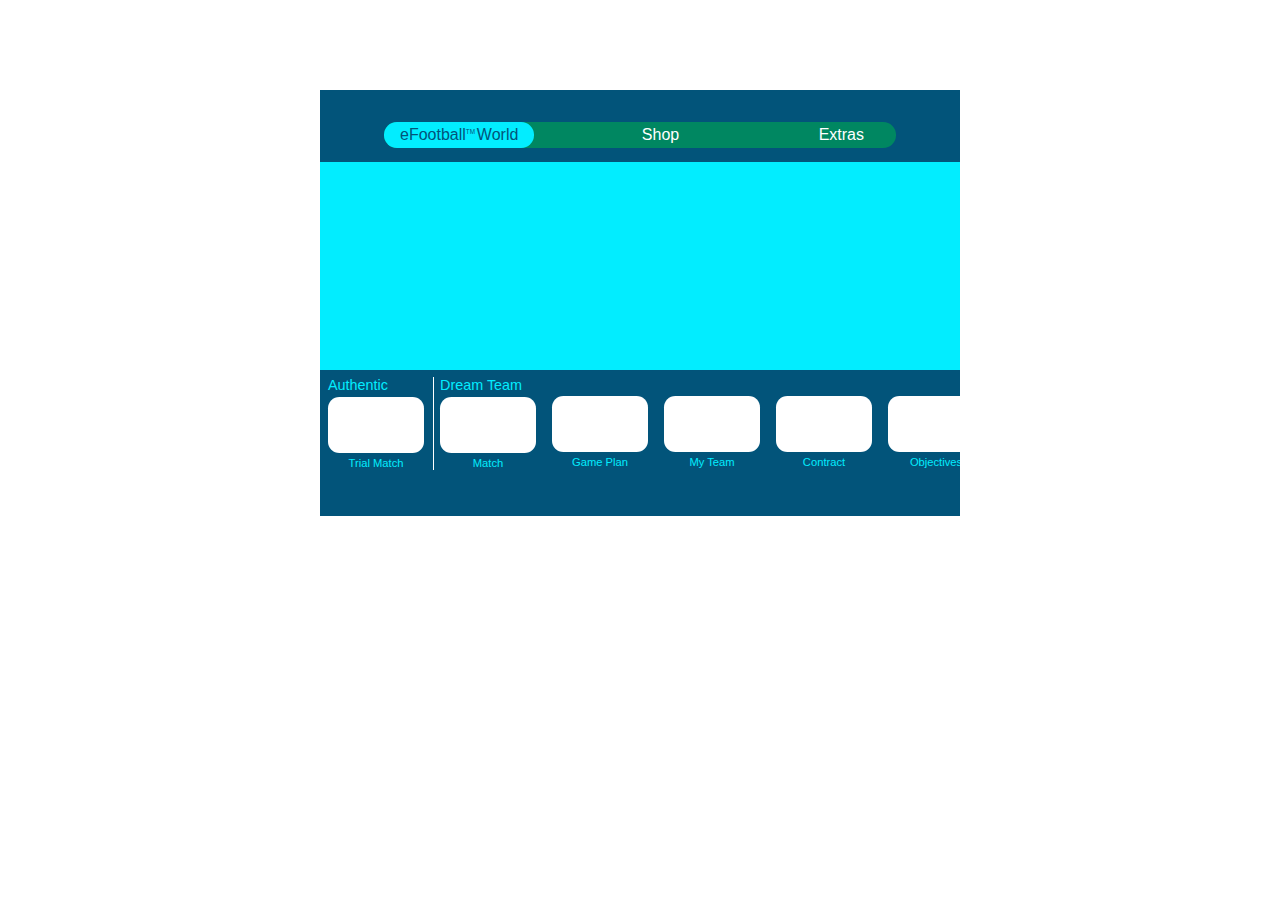
<file: a/index.html>
<!DOCTYPE html>
<html lang="en">
<head>
    <meta charset="UTF-8">
    <meta http-equiv="X-UA-Compatible" content="IE=edge">
    <meta name="viewport" content="width=device-width, initial-scale=1.0">
    <title>pesUI </title>
    <link rel="stylesheet" type="text/css" href="styles.css">
</head>
<body>
    <div class="container">
        <nav class="top-nav">
                <a href="#"  id="home" class="active">eFootball<sup>TM </sup>World</a>
                <a href="#" id="shop">Shop</a>
                <a href="#" id="extras">Extras</a>
            </nav>
        <div class="home">
            <div class="top"></div>
            <div class="image-slider"></div>
            <nav class="bottom-nav">
                <div class="one">
                    <h3>Authentic</h3>
                    <a href="#">
                        <div></div>
                        <h4>Trial Match</h4>
                    </a>
                </div>
                <div class="one nnnnn">
                    <h3>Dream Team</h3>
                    <a href="#">
                        <div></div>
                        <h4>Match</h4>
                    </a>
                </div>
                <div>
                    <a href="#">
                        <div></div>
                        <h4>Game Plan</h4>
                    </a>
                </div>
                <div>
                    <a href="#">
                        <div></div>
                        <h4>My Team</h4>
                    </a>
                </div>
                <div>
                    <a href="#">
                        <div></div>
                        <h4>Contract</h4>
                    </a>
                </div>
                <div>
                    <a href="#">
                        <div></div>
                        <h4>Objectives</h4>
                    </a>
                </div>
            </nav>
        </div>
        <div class="shop display-none">
            <div class="top"></div>
            <div class="img"></div>
            <div class="bottom-nav2">
                <div class="coins">
                    <div class="icon"></div>
                    <div class="text">
                    <h4>eFootball<sup>TM</sup> Coins</h4>
                    <p>You can purchase eFootball<sup>TM</sup> Coins</p>
                    </div> 
                </div>
                <div class="points">
                    <div class="icon"></div>
                    <div class="text">
                    <h4>eFootball<sup>TM</sup> Points</h4>
                    <p>You can exchange eFootball<sup>TM</sup> Points for rewards here.</p>
                    </div>
                </div>
            </div>
        </div>
        <div class="extras display-none">
            <div class="wrapper">
                <div class="user-info faq">
                    <div class="icon"></div>
                    <div class="text">
                    <h4>User Information</h4>
                    <p>Configure your personal information.</p>
                    </div> 
                </div>
                <div class="help faq">
                    <div class="icon"></div>
                    <div class="text">
                    <h4>Help</h4>
                    <p>Commands and how to play<br> each mode.</p>
                    </div>
                </div>
                <div class="support faq">
                    <div class="icon"></div>
                    <div class="text">
                    <h4>Support</h4>
                    <p>View your Balance Sheet,link<br> your COINAMI ID, etc.</p>
                    </div> 
                </div>
                <div class="game-settings faq">
                    <div class="icon"></div>
                    <div class="text">
                    <h4>Game Settings</h4>
                    <p>Configure your play settings.</p>
                    </div> 
                </div>
                <div class="training faq">
                    <div class="icon"></div>
                    <div class="text">
                    <h4>Training</h4>
                    <p>Learn the match commands.</p>
                    </div>
                </div>
            </div>    
        </div>
    </div>
<script type="text/javascript" src="script.js"></script>
</body>
</html>
</file>
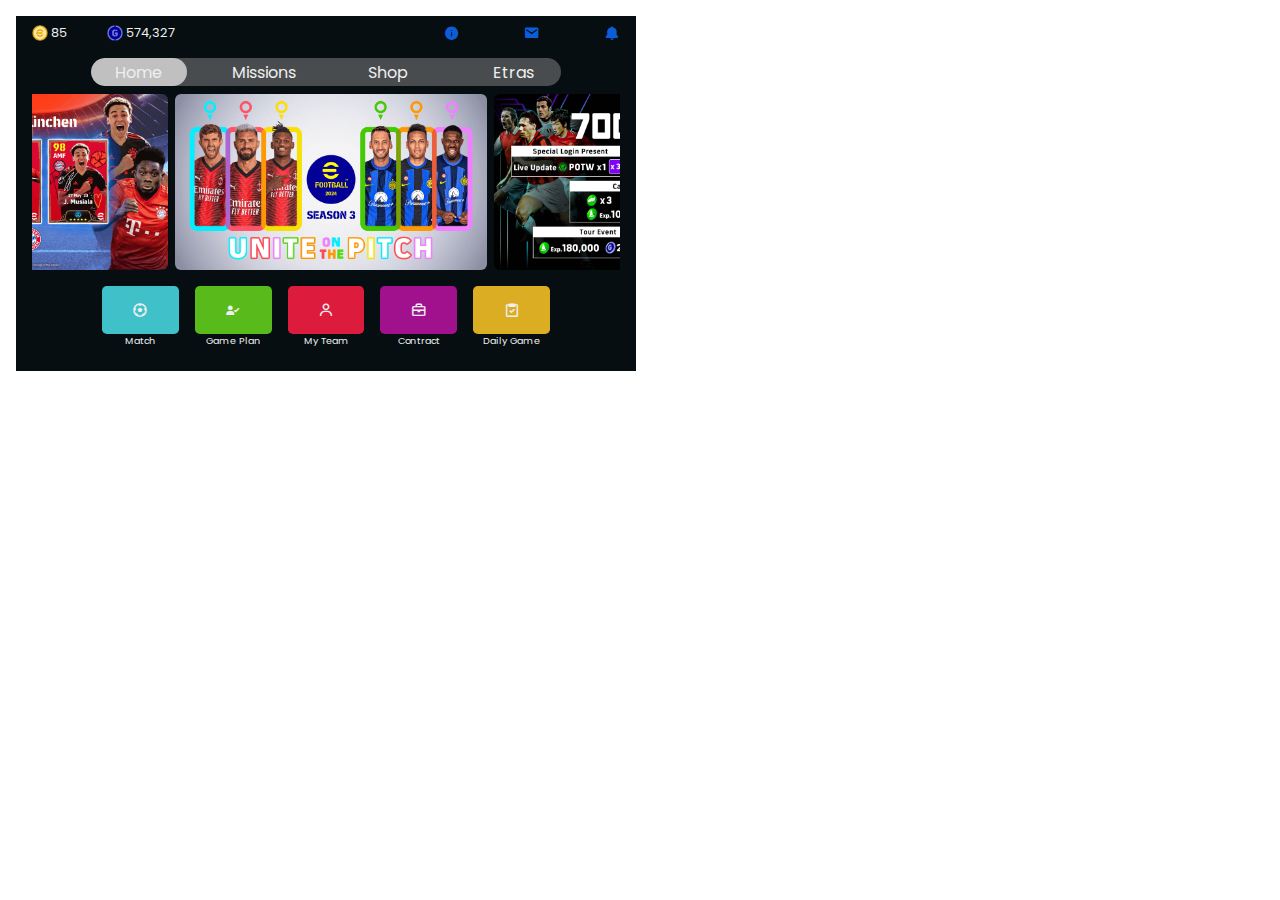
<file: UI/index.html>
<!DOCTYPE html>
<html lang="en">
<head>
    <meta charset="UTF-8">
    <meta http-equiv="X-UA-Compatible" content="IE=edge">
    <meta name="viewport" content="width=device-width, initial-scale=1.0">
    <title>eFootball UI</title>
    <link rel="stylesheet" type="text/css" href="css/styles.css">
    <link href='https://unpkg.com/boxicons@2.1.4/css/boxicons.min.css' rel='stylesheet'>
</head>
<body>
    <div>
        <div style="display: none;" class="loading-screen popup-menu">
            <div class="popup-toggle">
                <i class='bx bx-slider'></i>
            </div>
            <ul class="menu">
                <li>
                    <a href="#">Legal and Privacy</a>
                </li>
                <li>
                    <a href="#">General Contact</a>
                </li>
                <li>
                    <a href="#">Data Transfer</a>
                </li>
                <li>Graphics</li>
                <li class="clear-cache">
                    <span>Clear Cache</span>
                    <div class="cache-div">
                        <span>Clear Cache?</span>
                        <p>Clearing the data cache may fix some problems with the game.</p>
                        <div>
                            <button>Cancel</button>
                            <button>Clear</button>
                            <button style="display: none;">OK</button>
                        </div>
                    </div>
                </li>
                <li>Delete Live Update</li>
            </ul>
        </div>
        <div class="sections">
            <nav>
                <div class="aaa">
                    <div class="currency">
                        <div class="coins">
                            <img src="assets/icons/coins.png">
                            <span>85</span>
                        </div>
                        <div class="gp">
                            <img src="assets/icons/gp.png">
                            <span>574,327</span>
                        </div>
                    </div>
                    <div class="info">
                        <i class='bx bxs-info-circle'></i>
                        <i class='bx bxs-envelope'></i>
                        <i class='bx bxs-bell'></i>
                    </div>
                </div>
                <div class="bbb"> 
                    <ul>
                        <li class="active">Home</li>
                        <li>Missions</li>
                        <li>Shop</li>
                        <li>Etras</li>
                    </ul>
                </div>
            </nav>
            <section class="home">
                <div class="carousel">
                   <div>
                        <img src="assets/banners/banner1.png">
                        <img src="assets/banners/banner2.png">
                        <img src="assets/banners/banner3.png">
                        <img src="assets/banners/banner4.png"> 
                   </div>
                </div>
                <div class="home-nav">
                    <div>
                        <i class='bx bx-football'></i>
                        <span>Match</span>
                    </div>
                    <div>
                        <i class='bx bxs-user-check'></i>
                        <span>Game Plan</span>
                    </div>
                    <div>
                        <i class='bx bx-user'></i>
                        <span>My Team</span>
                    </div>
                    <div>
                        <i class='bx bx-briefcase'></i>
                        <span>Contract</span>
                    </div>
                    <div>
                        <i class='bx bx-task'></i>
                        <span>Daily Game</span>
                    </div>
                </div>
            </section>
            <section class="inbox" style="display: none;">
                <h3>Inbox</h3>
                <div class="items">
                    <div class="item">
                        <div class="item-content" style="display: none;">
                            <div class="icon">
                                <i class='bx bxs-traffic-cone'></i>
                            </div>
                            <div class="text">
                                <p>
                                    Daily Game: En Route Reward
                                </p>
                                <p>
                                    Exp. 1000 Training Program x1
                                </p>
                            </div>
                            <div class="date">
                                <span>17/01/2024</span>
                            </div>
                        </div> 
                        <div class="item-popup" style="display: none;">
                            <i class='bx bxs-traffic-cone'></i>
                            <p>Item Claimed</p>
                            <span>Exp. 1,000 Training Programme x1</span>
                            <button>OK</button>
                        </div>    
                    </div>
                </div>    
                <div class="buttons">
                    <button class="back">
                       <i class='bx bxs-chevron-left'></i> Back
                    </button>
                    <button class="receive-all">
                        Receive All
                    </button>
                </div>  
            </section> 
        </div>
    </div>
<script type="text/javascript" src="jS/script.js"></script>
</body>
</html>
</file>
<file: a/styles.css>
*, *::before, *::after{
	box-sizing: border-box;
	margin: 0;
	padding: 0;
	list-style: none;
	text-decoration: none;
	color: white;
	font-family: sans-serif;
	: 1px solid black;
}
:root{
	--primaryColor: #02547a;
	--secondaryColor: #008761;
	--thirdKit: #02edff;
	/*--yellow: #c4d100;
	--pink: #f94bd2;*/
}
body{
	display: flex;
	align-items: center;
	justify-content: center;
}
.container{
	margin-top: 10vh;
	background: var(--primaryColor);
	width: 40em;
	height: auto;
	position: relative;
}
.home{
	width: 100%;
    height: 426px;
	display: flex;
	align-items: center;
	flex-direction: column;
	/*display: none;*/
}
.top{
	width: 100%;
	height: 2em;
	background: transparent;
}
.top-nav{
	position: absolute;
	top: 2em;
	left: 50%;
	transform: translateX(-50%);
	background: var(--secondaryColor);
	width: 80%;
	border-radius: .8em;
	display: flex;
	align-items: center;
	justify-content: space-between;
}
.top-nav a{
	padding: .25em 1em;
	border-radius: .8em;
}
.top-nav a:nth-child(2){
	padding: .25em 1.5em;
	margin-left: -23px;
}
.top-nav a:nth-child(3){
	padding: .25em 2em;
	margin-left: -23px;
}
.top-nav a.active{
	background: var(--thirdKit);
	color: var(--primaryColor);
}
sup{
	font-size: .4rem;
	color: inherit;
}
.image-slider{
	width: 100%;
	height: 13em;
	background: var(--thirdKit);
	margin-top: 2.5em;
}
.bottom-nav{
	width: 100%;
	display: flex;
	align-items: center;
	flex-direction: row;
	overflow-x: auto;
}
.bottom-nav div{
	padding: 1em .5em;
}
.bottom-nav .one{
	transform: translateY(-9px);
}
.bottom-nav .one h3{
	font-size: .9em;
	font-weight: 400;
	color: var(--thirdKit);
	padding-bottom: .3em;
}
.bottom-nav div a h4{
	font-size: .7em;
	font-weight: 400;
	color: var(--thirdKit);
	text-align: center;
	padding-top: .3em;
}
.bottom-nav div a div{
	width: 6em;
	height: 3.5em;
	border-radius: .71em;
	background: white;
}
.bottom-nav .nnnnn{
	position: relative;
}
.bottom-nav .nnnnn::before{
    position: absolute;
    left: .5px;
    content: '';
    width: .1em;
    height: 75%;
    background: white;
}
.shop{
	width: 100%;
	height: 426px;
	display: flex;
	align-items: center;
	flex-direction: column;
	/*display: none;*/
}
.shop .img{
	width: 80%;
	height: 15em;
	background: var(--thirdKit);
	margin-top: 2.5em;
}
.shop .bottom-nav2{
	margin: 1em 0px;
	width: 80%;
	display: flex;
	align-items: center;
	justify-content: space-between;
	flex-direction: row;
}
.shop .bottom-nav2 div .icon{
	width: 7em;
	height: 3.9em;
	border-radius: .71em;
	background: white;
}
.shop .bottom-nav2 .coins{
	margin-right: 1.5em;
}
.shop .bottom-nav2 .points{
	margin-left: 1.5em;
}
.shop .bottom-nav2 .coins,
.shop .bottom-nav2 .points{
    display: flex;
}
.shop .bottom-nav2 h4{
	font-size: .7em;
	margin-left: .9em;
	color: var(--thirdKit);
}
.shop .bottom-nav2 p{
	font-size: .6em;
	word-wrap: wrap;
	margin-left: .9em;
	color: white;
}
.extras{
	height: 426px;
	display: flex;
	justify-content: center;
	align-items: center;
}
.display-none{
	display: none;
}
.wrapper{
	width: 80%;
	height: 23em;
	margin-top: 6em;
	/*display: flex;
	flex-direction: row;
	flex-wrap: wrap*/;
	display: grid;
	grid-template-columns: repeat(2, 1fr);
}
.extras .wrapper .faq{
	display: flex;
}
.extras div .icon{
	width: 5.7em;
	height: 4.2em;
	border-radius: .71em;
	background: white;
}
.extras div h4{
	font-size: .9em;
	margin-left: .9em;
	color: var(--thirdKit);
}
.extras div p{
	font-size: .7em;
	word-wrap: wrap;
	margin-top: .6em;
	margin-left: 1em;
	color: white;
	line-height: 1.6em;
}
</file>
<file: UI/css/styles.css>
@import url('https://fonts.googleapis.com/css2?family=Poppins:wght@300;400;500&display=swap');

*, *::before, *::after{
	box-sizing: border-box;
	margin: 0;
	padding: 0;
/*	outline: 1px solid red;*/
}
:root{
	--primaryColor: #060e12;
	--secondaryColor: #f3f3f3fc;
	--thirdKit: #cdcdcdfc;
	--primaryBackground: #060e12;
	--primaryText: #0d5dd9;
	--gray: #c0c0c0;
	--grayAlpha: #7a7a7a94;
	--grayBg: #d5d5d538;
	--whiteText: #efefef;
	--whiteTextAlpha: #efefef94;
	--blueButtonBackground: #089ebf;
	--buttonGradient: ;
}
body{
	font-family: 'Poppins', sans-serif;
	padding: 1em;
}
body > div{
	width: 620px;
	height: 355px;
	background: var(--primaryColor);
	padding: .5em 1em;
}
.popup-menu{
	position: relative;
	width: 18em;
	margin-bottom: 4em;
}
.popup-menu .popup-toggle i{
	color: var(--whiteText);
	border: 1px solid var(--whiteText);
	padding: .25em;
	border-radius: 50%;
	cursor: pointer;
	position: absolute;
	bottom: -2em;
	right: 0;
}
.popup-menu .menu{
	list-style: none;
	display: flex;
	flex-direction: column;
	gap: .5em;
	display: none;
}
.popup-menu .menu li{
	background: white;
	padding: .2em;
	font-size: .95em;
	width: 100%;
	display: flex;
	justify-content: center;
	align-items: center;
	border-radius: .2em;
	cursor: pointer;
	color: var(--primaryText);
}
.popup-menu .menu li a{
	color: var(--primaryText);
	text-decoration: none;
}
.popup-menu .menu .clear-cache{
	position: relative;
}
.popup-menu .menu .clear-cache .cache-div{
	position: absolute;
	top: -10em;
	left: 105%;
	background: white;
	color: black;
	padding: 1em;
	width: 15em;
	display: flex;
	justify-content: center;
	align-items: center;
	flex-direction: column;
	gap: .5em;
	border-radius: .4em;
	font-weight: 500;
	cursor: default;
	display: none;
}
.popup-menu .menu .clear-cache .cache-div span{
	font-weight: 600;
}
.popup-menu .menu .clear-cache .cache-div p{
	font-size: .6em;
	text-align: center;
	font-weight: 600;
	color: rgba(0, 0, 0, .8);
}
.popup-menu .menu .clear-cache .cache-div div{
	width: 100%;
	display: flex;
	align-items: center;
	justify-content: center;
	gap: .5em;
}
.popup-menu .menu .clear-cache .cache-div div button{
	border: none;
	outline: none;
	color: var(--primaryText);
	background: var(--blueButtonBackground);
	width: 100%;
	padding: .4em 0;
	border-radius: .2em;
	font-weight: bold;
	cursor: pointer;
	font-size: .9em;
}
.sections nav{
	color: var(--whiteText);
	display: flex;
	flex-direction: column;
	gap: 1em;
}
.sections nav .aaa{
	display: flex;
	align-items: center;
	justify-content: space-between;
}
.sections nav .aaa .currency{
	display: flex;
	align-items: center;
	gap: 2.5em;
}
.sections nav .aaa .currency div{
	display: flex;
	align-items: center;
	gap: .2em;
}
.sections nav .aaa .currency div img{
	width: 1em;
}
.sections nav .aaa .currency div span{
	font-size: .8em;
}
.sections nav .aaa .info{
	color: var(--primaryText);
	display: flex;
	align-items: center;
	gap: 4em;
}
.sections nav .aaa .info i{
	cursor: pointer;
}
.sections nav .bbb{
	display: flex;
	justify-content: center;
}
.sections nav .bbb ul{
	list-style: none;
	display: flex;
	justify-content: space-between;
	align-items: center;
	width: 80%;
	background: var(--grayAlpha);
	border-radius: .91em;
	overflow: hidden;
}
.sections nav .bbb li{
	width: 5em;
	padding: .1em 3em;
	display: flex;
	justify-content: center;
	border-radius: .91em;
	cursor: pointer;
}
.sections nav .bbb li:hover{
	background: var(--gray);
}
.sections nav .bbb li.active{
	background: var(--gray);
}
/*.sections section{
	height: 355px;
}*/
.carousel{
	display: flex;
	align-items: center;
	justify-content: center;
	padding: .4em;
	overflow: hidden;
	flex-wrap: nowrap;
	position: relative;
	height: 12em;
}
.carousel div{
	position: absolute;
	left: -31em;
	display: flex;
	align-items: center;
	justify-content: center;
	gap: .4em;
}
.carousel div img{
	height: 11em;
	border-radius: 6px;
}
.home-nav{
	margin-top: .51em;
	display: flex;
	gap: 1em;
	align-items: center;
	justify-content: center;
}
.home-nav > div{
	display: flex;
	align-items: center;
	justify-content: center;
	flex-direction: column;
	color: var(--whiteText);
	cursor: pointer;
}
.home-nav div i{
	text-align: center;
	display: flex;
	align-items: center;
	justify-content: center;
	padding: 1em 1.9em;
	border-radius: .3em;
}
.home-nav div .bx-football{
	background: #40c1c9
}
.home-nav div .bx-football:hover{
	background: #0ec9d5;
}
.home-nav div .bxs-user-check{
	background: #58ba1b;
}
.home-nav div .bxs-user-check:hover{
	background: #43ab03;
}
.home-nav div .bx-user{
	background: #dd1c3d;
}
.home-nav div .bx-user:hover{
	background: #c40c2b;
}
.home-nav div .bx-briefcase{
	background: #a1118e;
}
.home-nav div .bx-briefcase:hover{
	background: #970483;
}
.home-nav div .bx-task{
	background: #dbad22;
}
.home-nav div .bx-task:hover{
	background: #d5a40e;
}
.home-nav > div span{
	font-size: .6em;
}
.inbox{
	padding: .7em 3.5em;
	position: relative;
	height: 320px;
}
.inbox h3{
	color: #fff605d6;
}
.inbox .item{
	display: flex;
	align-items: center;
	gap: .3em;
	padding: .2em .4em;
	border-radius: .3em;
	background: var(--grayBg);
}
.inbox .item .icon i{
	color: var(--whiteText);
	font-size: 1.6em;
	background: #09c42ed9;
	padding: .3em;
	border-radius: 50%;
}
.inbox .item .text{
	padding: .2em 0;
	color: var(--whiteText);
}
.inbox .item .text p:first-child{
	font-size: .9em;
}
.inbox .item .text p:last-child{
	font-size: .7em;
	color: var(--whiteTextAlpha);
}
.inbox .item .date{
	color: var(--whiteText);
	font-size: .8em;
	position: relative;
	width: 5em;
	height: 2em;
}
.inbox .item .date span{
	position: absolute;
	top: -.5em;
	left: 10em;
}
.inbox .buttons{
	position: absolute;
	bottom: .6em;
	display: flex;
	gap: 10em;
}
.inbox .buttons button{
	padding: .1em .11em;
	width: 8em;
	border: none;
	outline: none;
	cursor: pointer;
	border-radius: .2em;
}
.inbox .buttons .back{
	text-align: left;
	color: var(--whiteText);
	background: var(--blueButtonBackground);
	display: flex;
	align-items: center;
	gap: .2em;
}
.inbox .buttons .back i{
	font-size: 1.5em;
}
.inbox .buttons .receive-all{
	color: var(--primaryText);
	outline: 1px solid var(--grayAlpha);
	background: transparent;
}
</file>
